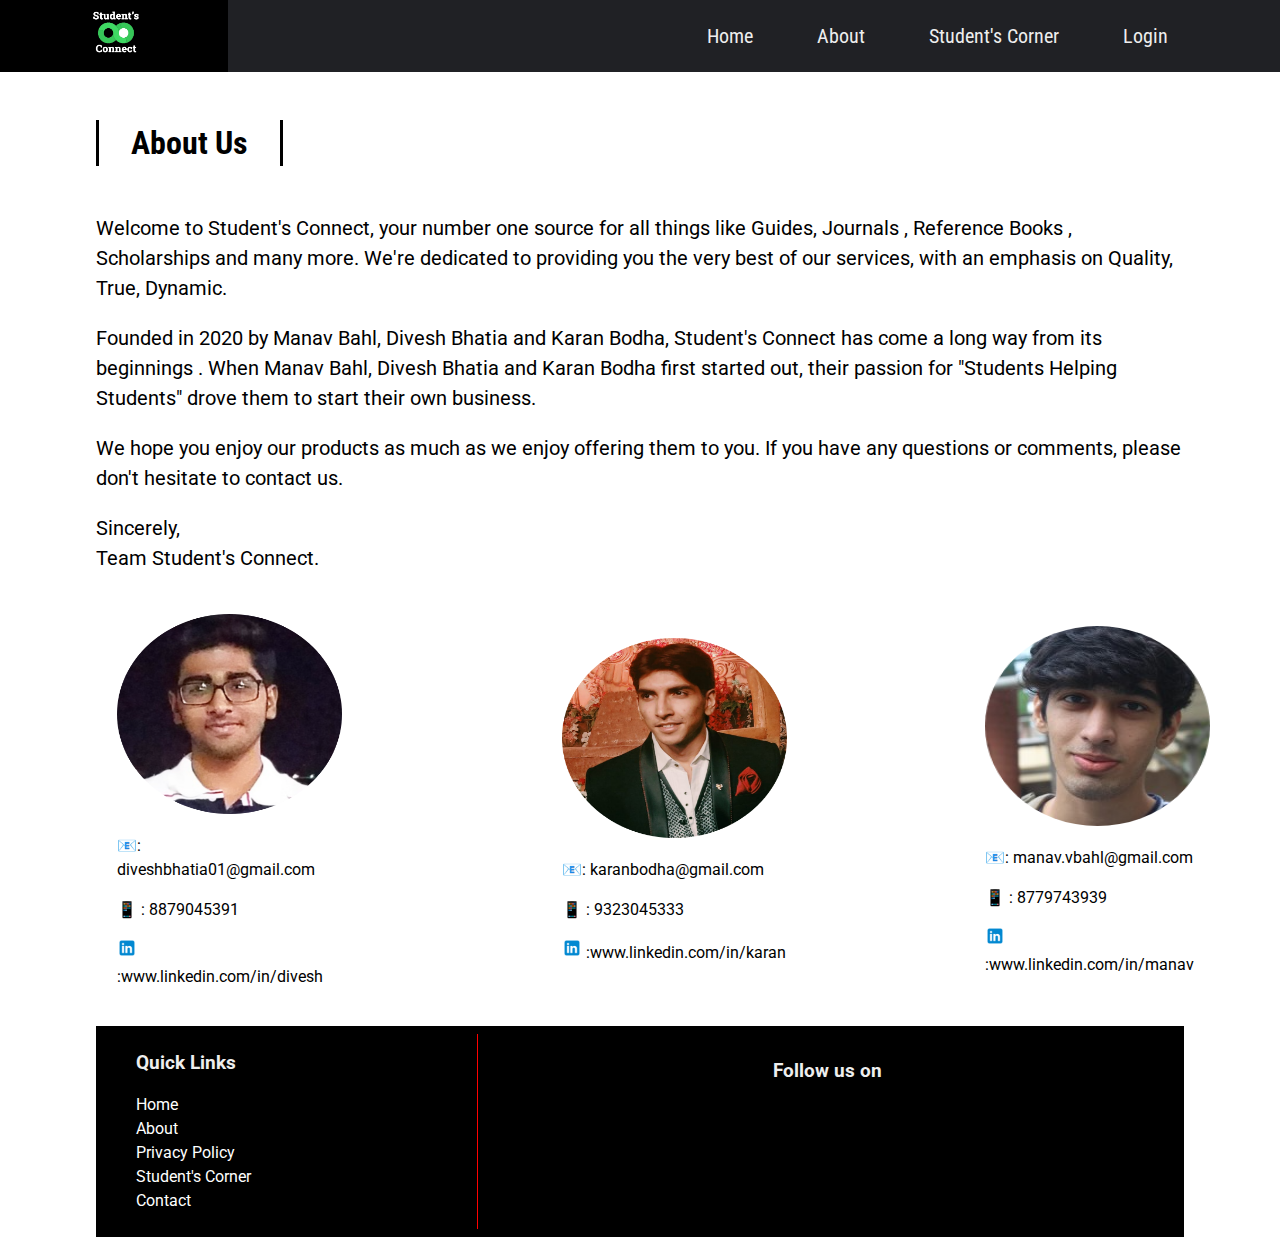
<file: about.html>
<!DOCTYPE html>
<html lang="en">

<head>
    <meta charset="UTF-8">
    <meta name="viewport" content="width=device-width, initial-scale=1.0">
    <meta http-equiv="X-UA-Compatible" content="ie=edge">
    <link rel="stylesheet" href="https://use.fontawesome.com/releases/v5.1.0/css/all.css" integrity="sha384-lKuwvrZot6UHsBSfcMvOkWwlCMgc0TaWr+30HWe3a4ltaBwTZhyTEggF5tJv8tbt"
        crossorigin="anonymous">
    <link href="https://fonts.googleapis.com/css?family=Roboto|Roboto+Condensed|Roboto+Slab" rel="stylesheet">
    <link rel="stylesheet" href="style.css">
    <link rel="icon" href="website_logo.ico">
    <title>About Us</title>
</head>
<body>

<div id="slideout-menu">
    <ul>
        <li>
            <a href="index.html"> Home </a>
        </li>
        <li>
            <a href="about.html"> About </a>
        </li>
        <li>
            <a href="blogindex.html"> Student's Corner </a>
        </li>
        <li>
            <a href="loginpage.html"> Login </a>
        </li>
        <li>
            <input type="text" placeholder="Search here">
        </li>
    </ul>
</div>


<nav>
    <div id="logo-img">
        <a href="index.html">
            <img src="website_logo.png" alt="Student's Connect Logo">
        </a>
    </div>
    <div id="menu-icon">
        <i class="fas fa-bars"></i>
    </div>
    <ul>
        <li>
            <a href="index.html" href="#" > Home </a>
        </li>
        <li>
            <a class="active"> About </a>
        </li>
        <li>
            <a href="blogindex.html"> Student's Corner </a>
        </li>
        <li>
            <a href="loginpage.html"> Login </a>
        </li>
        <li>
            <div id="search-icon">
                <i class="fas fa-search"></i>
            </div>
        </li>
    </ul>
</nav>

<div id="searchbox">
    <input type="text" placeholder="Search Here">
</div>

  <main>

    <h2 class="page-heading">About Us</h2>
    <div id="post-container">
        <div class="card-about">
          <div class="card-description">
              <p class="about-para">Welcome to Student's Connect, your number one source for all things like Guides, Journals , Reference Books , Scholarships and many more. We're dedicated to providing you the very best of our services, with an emphasis on Quality, True, Dynamic.</p>

             <p class="about-para">
                 Founded in 2020 by Manav Bahl, Divesh Bhatia and Karan Bodha, Student's Connect has come a long way from its beginnings . When Manav Bahl, Divesh Bhatia and Karan Bodha first started out, their passion for "Students Helping Students" drove them to start their own business.</p>

              <p class="about-para">
                  We hope you enjoy our products as much as we enjoy offering them to you. If you have any questions or comments, please don't hesitate to contact us.</p>
              
              <p class="about-para">
                  Sincerely,<br>
                  Team Student's Connect.</p>
            

            <table cellspacing="20">
            <tr>
                <td colspan="200px">
                    <img src=circle-cropped.png alt=divesh height="200" width="225">
                    <p>📧: <a href="diveshbhatia01@gmail">diveshbhatia01@gmail.com</a></p>
                    <p> 📱 : 8879045391 </p>
                    <p><img src="icons8-linkedin-240.png" height="20px" width="20px"/> :<a href="www.linkedin.com/in/divesh-bhatia- 85541017b">www.linkedin.com/in/divesh</a></p>
                </td>
                <td></td>
                <td></td>
                <td></td>
                <td></td>
                <td></td>
                <td></td>
                <td></td>
                <td></td>
                <td></td>
                <td>
                    <img src=profilecircle.png alt=karan height="200" width="225">
                    <p>📧: <a href="karanbodha@gmail.com">karanbodha@gmail.com</a> </p>
                    <p> 📱 : 9323045333 </p>
                    <p><img src="icons8-linkedin-240.png" height="20px" width="20px" /> :<a href="www.linkedin.com/in/karan-bodha-81a4821a7">www.linkedin.com/in/karan</a></p>
                </td>
                <td></td>
                <td></td>
                <td></td>
                <td></td>
                <td></td>
                <td></td>
                <td></td>
                <td></td>
                <td><img src=profilecircle3.png alt=manav height="200" width="225">
                    <p>📧: <a href="manav.vbahl@gmail.com">manav.vbahl@gmail.com</a> </p>
                    <p> 📱 : 8779743939 </p>
                    <p><img src="icons8-linkedin-240.png" height="20px" width="20px" /> :<a href="https://www.linkedin.com/in/manav-bahl-414a8a128/">www.linkedin.com/in/manav</a></p>
                </td>
            </tr>
        </table>
            
          </div>
        </div>

    </div>

    <footer>
        <div id="left-footer">
            <h3>Quick Links</h3>
            <p>
                <ul>
                    <li>
                        <a href="index.html">Home</a>
                    </li>
                    <li>
                        <a href="about.html">About</a>
                    </li>
                    <li>
                        <a href="privacypolicy.html">Privacy Policy</a>
                    </li>
                    <li>
                        <a href="blogindex.html">Student's Corner</a>
                    </li>
                    <li>
                        <a href="#">Contact</a>
                    </li>
                </ul>
            
        </div>

        <div id="right-footer">
            <h3>Follow us on</h3>
            <div id="social-media-footer">
                <ul>
                    <li>
                        <a href="#">
                            <i class="fab fa-facebook"></i>
                        </a>
                    </li>
                    <li>
                        <a href="#">
                            <i class="fab fa-youtube"></i>
                        </a>
                    </li>
                </ul>
            </div>
        </div>
    </footer>
  </main>

  <script src="main.js"></script>
</body>

</html>
</file>
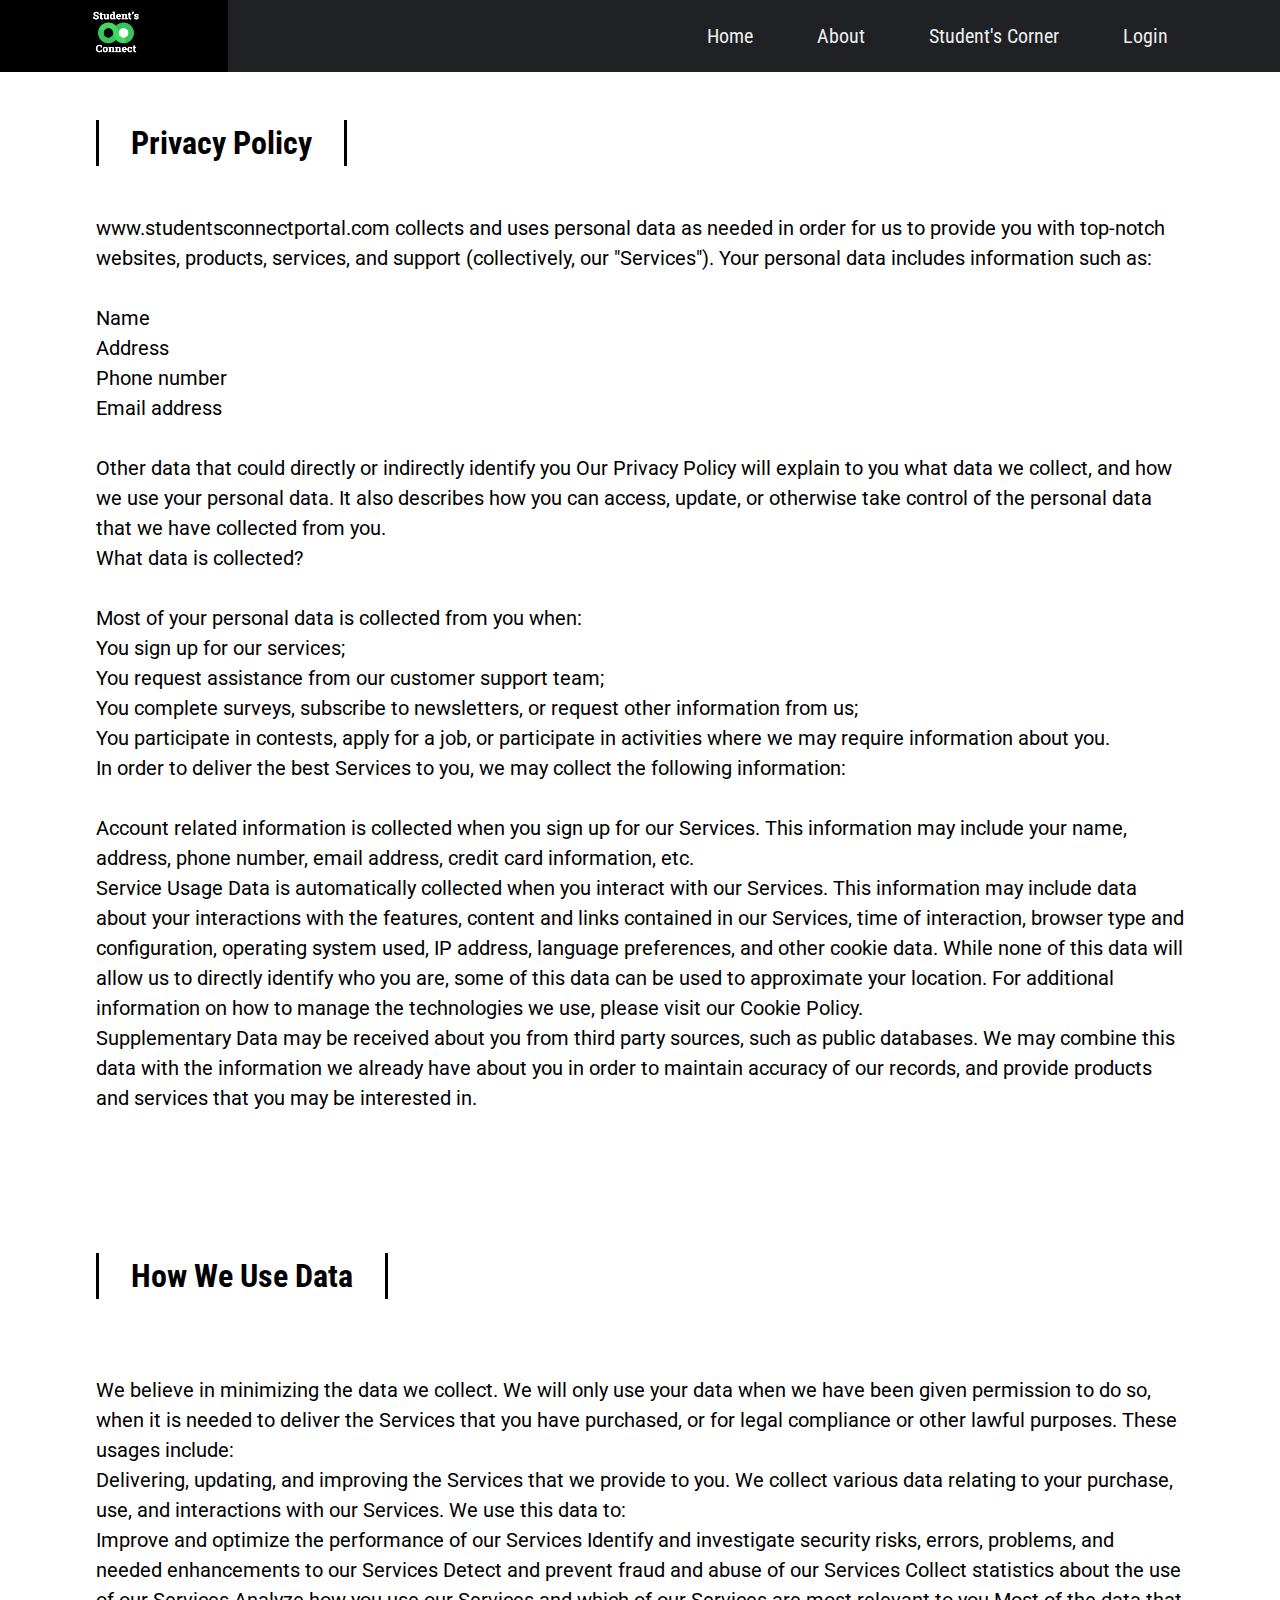
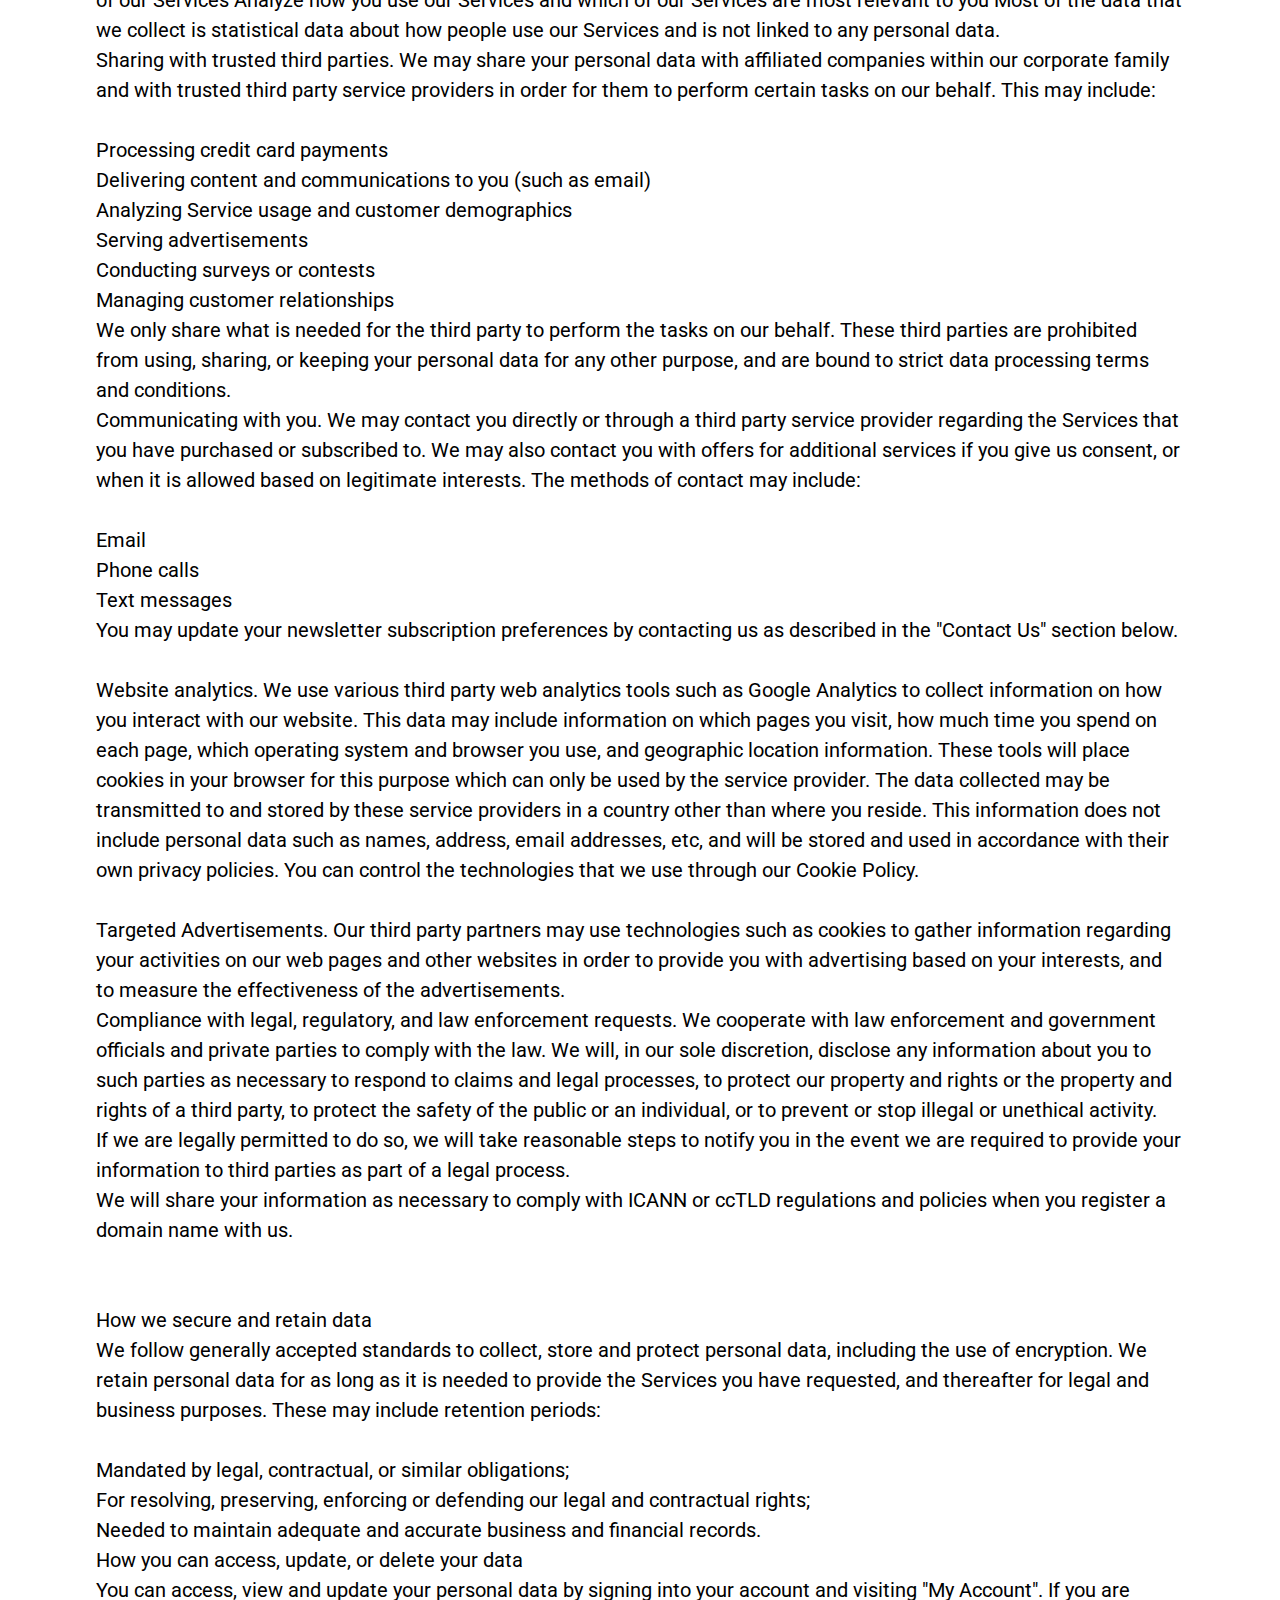
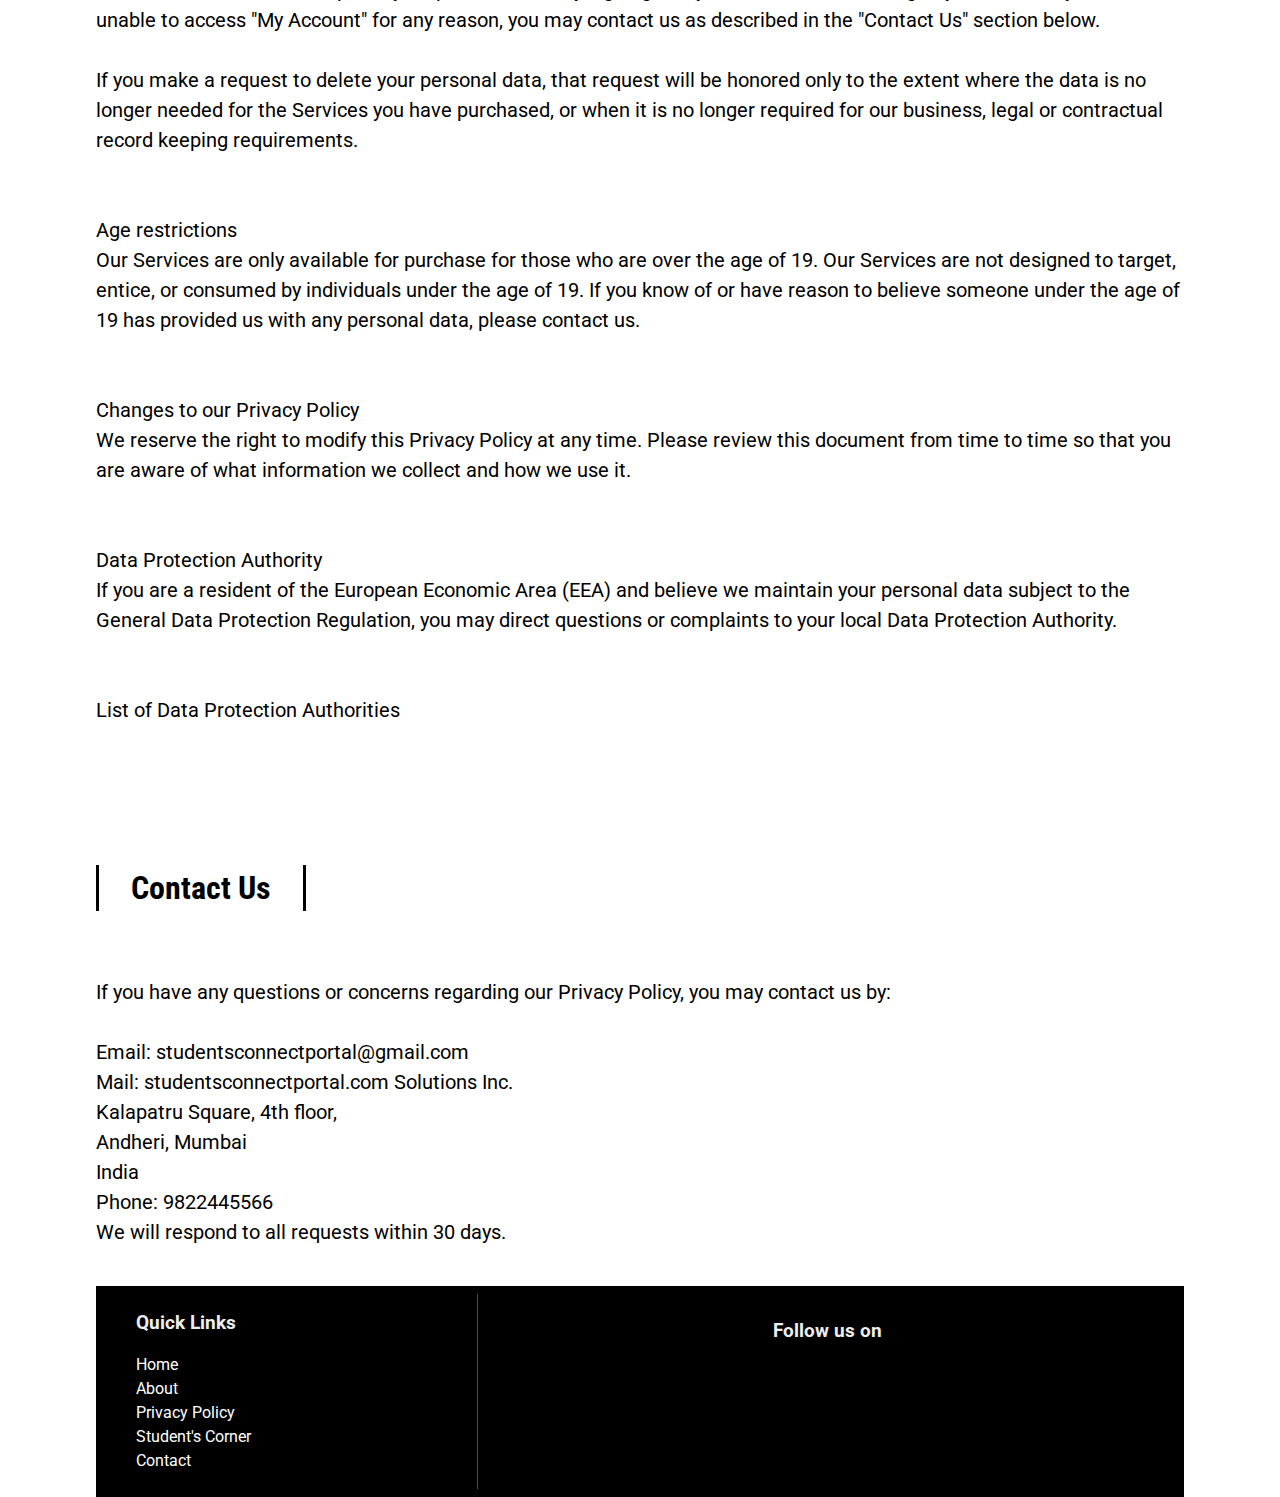
<file: privacypolicy.html>
<!DOCTYPE html>
<html lang="en">

<head>
    <meta charset="UTF-8">
    <meta name="viewport" content="width=device-width, initial-scale=1.0">
    <meta http-equiv="X-UA-Compatible" content="ie=edge">
    <link rel="stylesheet" href="https://use.fontawesome.com/releases/v5.1.0/css/all.css" integrity="sha384-lKuwvrZot6UHsBSfcMvOkWwlCMgc0TaWr+30HWe3a4ltaBwTZhyTEggF5tJv8tbt"
        crossorigin="anonymous">
    <link href="https://fonts.googleapis.com/css?family=Roboto|Roboto+Condensed|Roboto+Slab" rel="stylesheet">
    <link rel="stylesheet" href="style.css">
    <link rel="icon" href="website_logo.ico">
    <title>Privacy Policy</title>
</head>
<body>

<div id="slideout-menu">
    <ul>
        <li>
            <a href="#"> Home </a>
        </li>
        <li>
            <a href="about.html"> About </a>
        </li>
        <li>
            <a href="blogindex.html"> Student's Corner </a>
        </li>
        <li>
            <a href="loginpage.html"> Login </a>
        </li>
        <li>
            <input type="text" placeholder="Search here">
        </li>
    </ul>
</div>


<nav>
    <div id="logo-img">
        <a href="index.html">
            <img src="website_logo.png" alt="Student's Connect Logo">
        </a>
    </div>
    <div id="menu-icon">
        <i class="fas fa-bars"></i>
    </div>
    <ul>
        <li>
            <a href="index.html" href="#" > Home </a>
        </li>
        <li>
            <a href="about.html"> About </a>
        </li>
        <li>
            <a class="active"> Student's Corner </a>
        </li>
        <li>
            <a href="#"> Login </a>
        </li>
        <li>
            <div id="search-icon">
                <i class="fas fa-search"></i>
            </div>
        </li>
    </ul>
</nav>

<div id="searchbox">
    <input type="text" placeholder="Search Here">
</div>

  <main>

    <h2 class="page-heading">Privacy Policy</h2>
    <div id="post-container">
        <div class="card-about">
          <div class="card-description">
              <p class="about-para">www.studentsconnectportal.com collects and uses personal data as needed in order for us to provide you with top-notch websites, products, services, and support (collectively, our "Services"). Your personal data includes information such as:
                <br><br>
                Name
                  <br>
                Address
                  <br>
                Phone number
                  <br>
                Email address
                  <br><br>
                Other data that could directly or indirectly identify you
                Our Privacy Policy will explain to you what data we collect, and how we use your personal data. It also describes how you can access, update, or otherwise take control of the personal data that we have collected from you.
                  <br>

                What data is collected?
                  <br><br>
                Most of your personal data is collected from you when:
                  <br>

                You sign up for our services;
                  <br>
                You request assistance from our customer support team;
                  <br>
                You complete surveys, subscribe to newsletters, or request other information from us;
                  <br>
                You participate in contests, apply for a job, or participate in activities where we may require information about you.
                  <br>
                In order to deliver the best Services to you, we may collect the following information:
                  <br><br>

                Account related information is collected when you sign up for our Services. This information may include your name, address, phone number, email address, credit card information, etc.
                  <br>

                Service Usage Data is automatically collected when you interact with our Services. This information may include data about your interactions with the features, content and links contained in our Services, time of interaction, browser type and configuration, operating system used, IP address, language preferences, and other cookie data. While none of this data will allow us to directly identify who you are, some of this data can be used to approximate your location. For additional information on how to manage the technologies we use, please visit our Cookie Policy.
                  <br>

                Supplementary Data may be received about you from third party sources, such as public databases. We may combine this data with the information we already have about you in order to maintain accuracy of our records, and provide products and services that you may be interested in.
                  <br>
                  </p>
                </div>
              </div>
      
          </div>
                  
                  <div id="post-container">
                    <div class="card-about">
                      <div class="card-description">
                  <h2 class="page-heading">How We Use Data</h2>
                  

                  <p class="about-para">

                  <br>
                We believe in minimizing the data we collect. We will only use your data when we have been given permission to do so, when it is needed to deliver the Services that you have purchased, or for legal compliance or other lawful purposes. These usages include:
                  <br>

                Delivering, updating, and improving the Services that we provide to you. We collect various data relating to your purchase, use, and interactions with our Services. We use this data to:
                  <br>

                Improve and optimize the performance of our Services
                Identify and investigate security risks, errors, problems, and needed enhancements to our Services
                Detect and prevent fraud and abuse of our Services
                Collect statistics about the use of our Services
                Analyze how you use our Services and which of our Services are most relevant to you
                Most of the data that we collect is statistical data about how people use our Services and is not linked to any personal data.
                  <br>

                Sharing with trusted third parties. We may share your personal data with affiliated companies within our corporate family and with trusted third party service providers in order for them to perform certain tasks on our behalf. This may include:
                  <br><br>

                Processing credit card payments<br>
                Delivering content and communications to you (such as email)<br>
                Analyzing Service usage and customer demographics<br>
                Serving advertisements<br>
                Conducting surveys or contests<br>
                Managing customer relationships<br>
                We only share what is needed for the third party to perform the tasks on our behalf. These third parties are prohibited from using, sharing, or keeping your personal data for any other purpose, and are bound to strict data processing terms and conditions.<br>

                Communicating with you. We may contact you directly or through a third party service provider regarding the Services that you have purchased or subscribed to. We may also contact you with offers for additional services if you give us consent, or when it is allowed based on legitimate interests. The methods of contact may include:<br><br>

                Email<br>
                Phone calls<br>
                Text messages<br>
                You may update your newsletter subscription preferences by contacting us as described in the "Contact Us" section below.<br><br>

                Website analytics. We use various third party web analytics tools such as Google Analytics to collect information on how you interact with our website. This data may include information on which pages you visit, how much time you spend on each page, which operating system and browser you use, and geographic location information. These tools will place cookies in your browser for this purpose which can only be used by the service provider. The data collected may be transmitted to and stored by these service providers in a country other than where you reside. This information does not include personal data such as names, address, email addresses, etc, and will be stored and used in accordance with their own privacy policies. You can control the technologies that we use through our Cookie Policy.<br><br>

                Targeted Advertisements. Our third party partners may use technologies such as cookies to gather information regarding your activities on our web pages and other websites in order to provide you with advertising based on your interests, and to measure the effectiveness of the advertisements.<br>

                Compliance with legal, regulatory, and law enforcement requests. We cooperate with law enforcement and government officials and private parties to comply with the law. We will, in our sole discretion, disclose any information about you to such parties as necessary to respond to claims and legal processes, to protect our property and rights or the property and rights of a third party, to protect the safety of the public or an individual, or to prevent or stop illegal or unethical activity.<br>

                If we are legally permitted to do so, we will take reasonable steps to notify you in the event we are required to provide your information to third parties as part of a legal process.<br>

                We will share your information as necessary to comply with ICANN or ccTLD regulations and policies when you register a domain name with us.<br><br><br>

                How we secure and retain data<br>
                We follow generally accepted standards to collect, store and protect personal data, including the use of encryption. We retain personal data for as long as it is needed to provide the Services you have requested, and thereafter for legal and business purposes. These may include retention periods:<br><br>

                Mandated by legal, contractual, or similar obligations;<br>
                For resolving, preserving, enforcing or defending our legal and contractual rights;<br>
                Needed to maintain adequate and accurate business and financial records.<br>
                How you can access, update, or delete your data<br>
                You can access, view and update your personal data by signing into your account and visiting "My Account". If you are unable to access "My Account" for any reason, you may contact us as described in the "Contact Us" section below.<br><br>

                If you make a request to delete your personal data, that request will be honored only to the extent where the data is no longer needed for the Services you have purchased, or when it is no longer required for our business, legal or contractual record keeping requirements.<br><br><br>

                Age restrictions<br>
                Our Services are only available for purchase for those who are over the age of 19. Our Services are not designed to target, entice, or consumed by individuals under the age of 19. If you know of or have reason to believe someone under the age of 19 has provided us with any personal data, please contact us.<br><br><br>

                Changes to our Privacy Policy<br>
                  We reserve the right to modify this Privacy Policy at any time. Please review this document from time to time so that you are aware of what information we collect and how we use it.<br><br><br>

                Data Protection Authority<br>
                If you are a resident of the European Economic Area (EEA) and believe we maintain your personal data subject to the General Data Protection Regulation, you may direct questions or complaints to your local Data Protection Authority.<br><br><br>

                List of Data Protection Authorities<br>
                  </p>
                </div>
              </div>
      
          </div>

                <div id="post-container">
                  <div class="card-about">
                    <div class="card-description">
                      <h2 class="page-heading">Contact Us</h2>
                
                <br><br>
                <p class="about-para">
                If you have any questions or concerns regarding our Privacy Policy, you may contact us by:<br><br>

                Email: studentsconnectportal@gmail.com<br>
                Mail: studentsconnectportal.com Solutions Inc.<br>
                Kalapatru Square, 4th floor,<br>
                Andheri, Mumbai<br>
                India<br>
                Phone: 9822445566<br>
                We will respond to all requests within 30 days.</p> <br>

             
          </div>
        </div>

    </div>

    <footer>
        <div id="left-footer">
            <h3>Quick Links</h3>
            <p>
                <ul>
                    <li>
                        <a href="index.html">Home</a>
                    </li>
                    <li>
                        <a href="about.html">About</a>
                    </li>
                    <li>
                        <a href="privacypolicy.html">Privacy Policy</a>
                    </li>
                    <li>
                        <a href="blogindex.html">Student's Corner</a>
                    </li>
                    <li>
                        <a href="#">Contact</a>
                    </li>
                </ul>
            
        </div>

        <div id="right-footer">
            <h3>Follow us on</h3>
            <div id="social-media-footer">
                <ul>
                    <li>
                        <a href="#">
                            <i class="fab fa-facebook"></i>
                        </a>
                    </li>
                    <li>
                        <a href="#">
                            <i class="fab fa-youtube"></i>
                        </a>
                    </li>
                </ul>
            </div>
        </div>
    </footer>
  </main>

  <script src="main.js"></script>
</body>

</html>
</file>
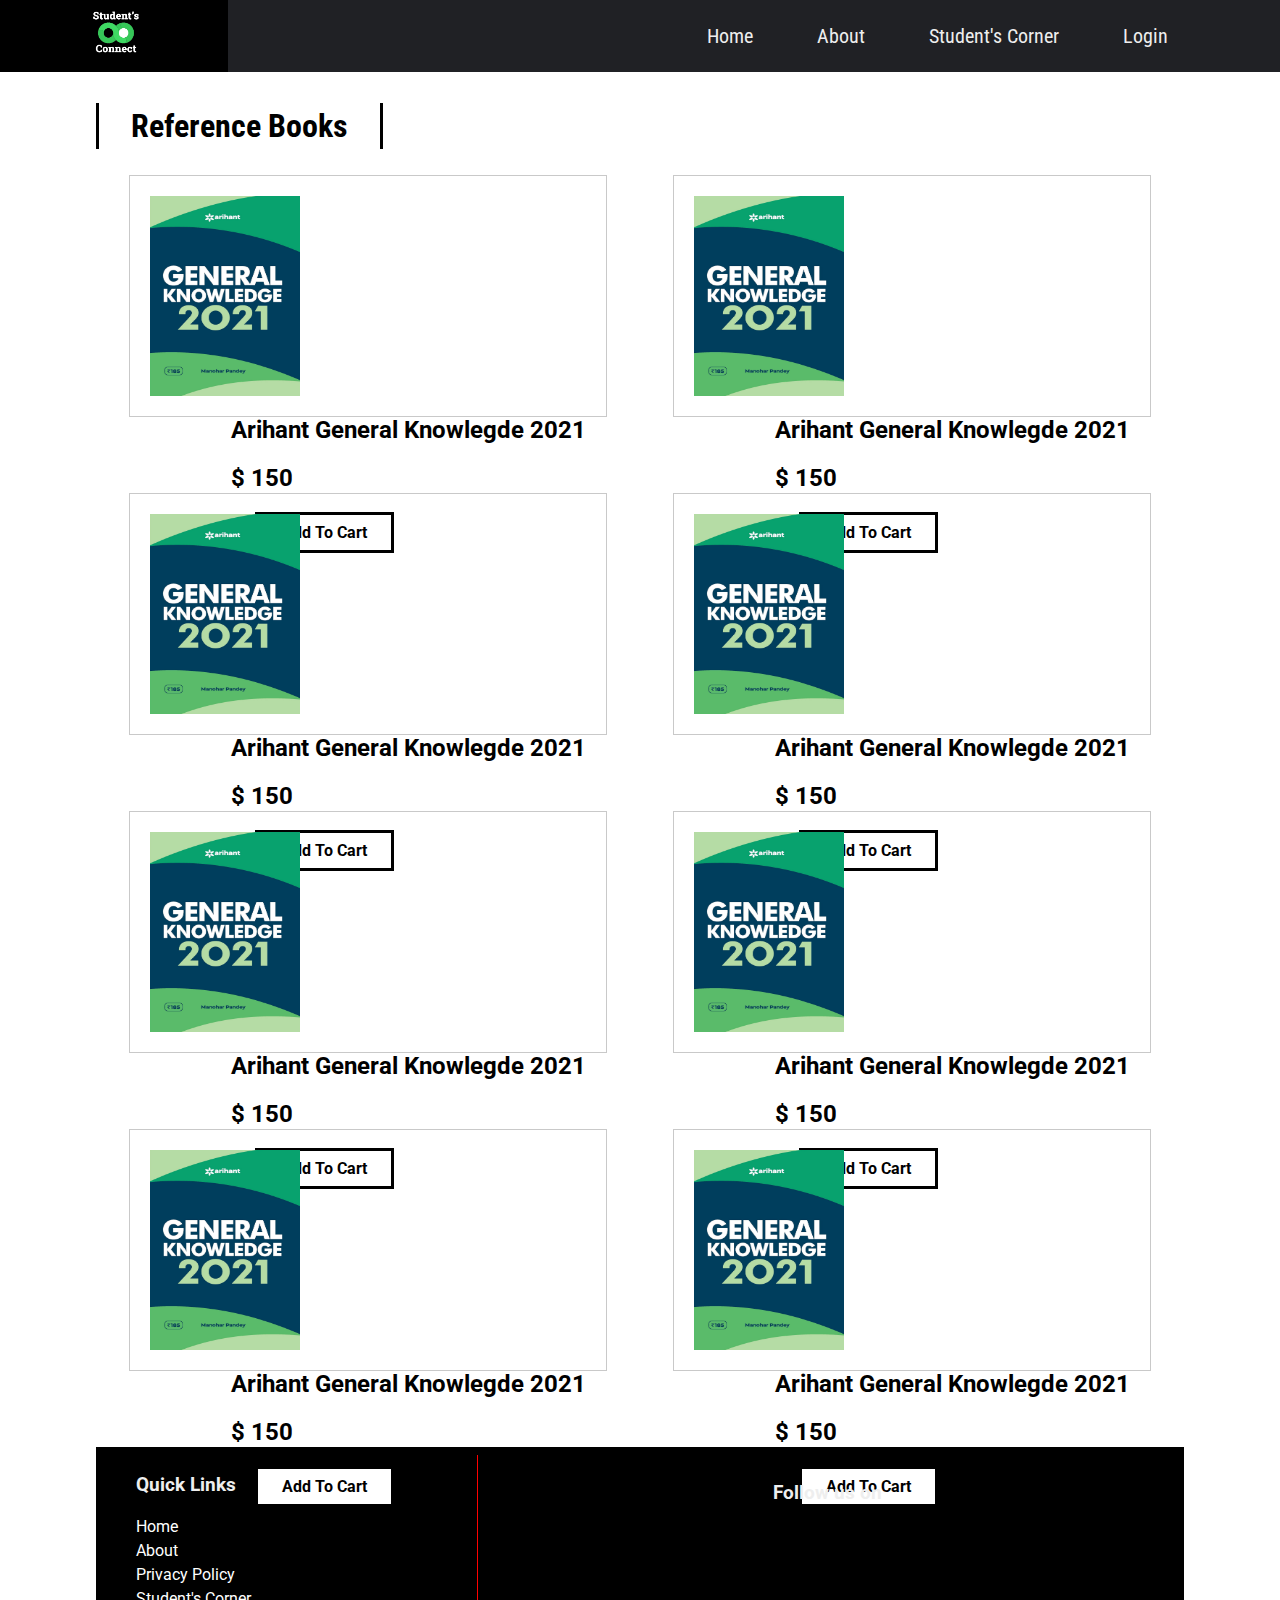
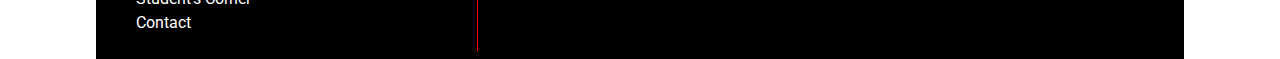
<file: referenceBooks.html>
<!DOCTYPE html>
<html lang="en">

<head>
    <meta charset="UTF-8">
    <meta name="viewport" content="width=device-width, initial-scale=1.0">
    <meta http-equiv="X-UA-Compatible" content="ie=edge">
    <link rel="stylesheet" href="https://use.fontawesome.com/releases/v5.1.0/css/all.css" integrity="sha384-lKuwvrZot6UHsBSfcMvOkWwlCMgc0TaWr+30HWe3a4ltaBwTZhyTEggF5tJv8tbt"
        crossorigin="anonymous">
    <link href="https://fonts.googleapis.com/css?family=Roboto|Roboto+Condensed|Roboto+Slab" rel="stylesheet">
    <link rel="stylesheet" href="style.css">
    <link rel="icon" href="website_logo.ico">
    <title>GROUP PROJECT</title>
</head>
<body>

<div id="slideout-menu">
    <ul>
        <li>
            <a href="#"> Home </a>
        </li>
        <li>
            <a href="about.html"> About </a>
        </li>
        <li>
            <a href="blogindex.html"> Student's Corner </a>
        </li>
        <li>
            <a href="loginpage.html"> Login </a>
        </li>
        <li>
            <input type="text" placeholder="Search here">
        </li>
    </ul>
</div>


<nav>
    <div id="logo-img">
        <a href="index.html">
            <img src="website_logo.png" alt="Student's Connect Logo">
        </a>
    </div>
    <div id="menu-icon">
        <i class="fas fa-bars"></i>
    </div>
    <ul>
        <li>
            <a href="index.html" href="#" > Home </a>
        </li>
        <li>
            <a href="about.html"> About </a>
        </li>
        <li>
            <a class="active"> Student's Corner </a>
        </li>
        <li>
            <a href="loginpage.html"> Login </a>
        </li>
        <li>
            <div id="search-icon">
                <i class="fas fa-search"></i>
            </div>
        </li>
    </ul>
</nav>

<div id="searchbox">
    <input type="text" placeholder="Search Here">
</div>


<main>
    <br>
    <br>
    <br>
    <br>
    
    <a href="referenceBooks.html">
        <h2 class="section-heading">Reference Books</h2>
    </a>

    <section>
        <div class="product-card">
            <img src="RB1.jpg" alt="Books">
            <div class="product-info">
                <h2 class="product-name">Arihant General Knowlegde 2021</h2>
                <h2 class="product-price">$ 150</h2>
                <a href="#" class="cart-button">Add To Cart</a>
            </div>
        </div>
        <div class="product-card">
            <img src="RB1.jpg" alt="Books">
            <div class="product-info">
                <h2 class="product-name">Arihant General Knowlegde 2021</h2>
                <h2 class="product-price">$ 150</h2>
                <a href="#" class="cart-button">Add To Cart</a>
            </div>
        </div>

    </section>

    <br><br><br><br>

    <section>
        <div class="product-card">
            <img src="RB1.jpg" alt="Books">
            <div class="product-info">
                <h2 class="product-name">Arihant General Knowlegde 2021</h2>
                <h2 class="product-price">$ 150</h2>
                <a href="#" class="cart-button">Add To Cart</a>
            </div>
        </div>
        <div class="product-card">
            <img src="RB1.jpg" alt="Books">
            <div class="product-info">
                <h2 class="product-name">Arihant General Knowlegde 2021</h2>
                <h2 class="product-price">$ 150</h2>
                <a href="#" class="cart-button">Add To Cart</a>
            </div>
        </div>

    </section>

    <br><br><br><br>

    <section>
        <div class="product-card">
            <img src="RB1.jpg" alt="Books">
            <div class="product-info">
                <h2 class="product-name">Arihant General Knowlegde 2021</h2>
                <h2 class="product-price">$ 150</h2>
                <a href="#" class="cart-button">Add To Cart</a>
            </div>
        </div>
        <div class="product-card">
            <img src="RB1.jpg" alt="Books">
            <div class="product-info">
                <h2 class="product-name">Arihant General Knowlegde 2021</h2>
                <h2 class="product-price">$ 150</h2>
                <a href="#" class="cart-button">Add To Cart</a>
            </div>
        </div>

    </section>

    <br><br><br><br>

    <section>
        <div class="product-card">
            <img src="RB1.jpg" alt="Books">
            <div class="product-info">
                <h2 class="product-name">Arihant General Knowlegde 2021</h2>
                <h2 class="product-price">$ 150</h2>
                <a href="#" class="cart-button">Add To Cart</a>
            </div>
        </div>
        <div class="product-card">
            <img src="RB1.jpg" alt="Books">
            <div class="product-info">
                <h2 class="product-name">Arihant General Knowlegde 2021</h2>
                <h2 class="product-price">$ 150</h2>
                <a href="#" class="cart-button">Add To Cart</a>
            </div>
        </div>

    </section>

    <br><br><br><br>
    
    
    <footer>
        <div id="left-footer">
            <h3>Quick Links</h3>
            <p>
                <ul>
                    <li>
                        <a href="index.html">Home</a>
                    </li>
                    <li>
                        <a href="about.html">About</a>
                    </li>
                    <li>
                        <a href="privacypolicy.html">Privacy Policy</a>
                    </li>
                    <li>
                        <a href="blogindex.html">Student's Corner</a>
                    </li>
                    <li>
                        <a href="#">Contact</a>
                    </li>
                </ul>
            
        </div>

        <div id="right-footer">
            <h3>Follow us on</h3>
            <div id="social-media-footer">
                <ul>
                    <li>
                        <a href="#">
                            <i class="fab fa-facebook"></i>
                        </a>
                    </li>
                    <li>
                        <a href="#">
                            <i class="fab fa-youtube"></i>
                        </a>
                    </li>
                </ul>
            </div>
        </div>
    </footer>

</main>
<script src="main.js"></script>
</body>
</html>
</file>
<file: style.css>
body {
  font-family: "Roboto", sans-serif;
  margin: 0;
}

h1 {
  padding: 8px;
  background: rgba(255, 0, 0, 0.8);
  border-radius: 8px;
  margin: 0;
  font-size: 64px;
  font-family: "Roboto Slab", serif;
}

p {
  line-height: 1.5;
}

main {
  margin: 0 auto;
}

a {
  text-decoration: none;
  color: black;
}

a:hover {
  text-decoration: underline;
}

/* Inputs */

input,
textarea {
  height: 32px;
  padding: 0 16px;
  font-family: "Roboto Condensed", sans-serif;
  font-size: 20px;
  border: none;
  box-shadow: inset 8px 3px 18px -4px rgba(0, 0, 0, 0.4);
}

input:focus,
textarea:focus {
  outline: none;
}

/* Banner */

#banner{
    height: 100vh;
    display: flex;
    align-items: center;
    justify-content: center;
    flex-direction: column;
    background: rgba(0, 0, 0, 0.2) url("web_cover.jpg");
    background-size: cover;
    background-attachment: fixed;
    background-position: center;
    background-blend-mode: overlay;
    color: white;
  }
  
  #banner h3 {
    background: black;
    border-radius: 8px;
    padding: 0 24px;
    font-size: 24px;
  }
  
  #banner-books{
    height: 100vh;
    display: flex;
    align-items: center;
    justify-content: center;
    flex-direction: column;
    background: rgba(0, 0, 0, 0.2) url("pexels-ivo-rainha-1290141.jpg");
    background-size: cover;
    background-attachment: fixed;
    background-position: center;
    background-blend-mode: overlay;
    color: white;
  }
  /* Search Box */
  
  #searchbox {
    position: fixed;
    right: 0;
    top: 24px;
    width: 500px;
    pointer-events: none;
    z-index: 50;
    transition: 0.4s;
  }
  
  #searchbox input {
    height: 48px;
    width: 100%;
  }
  
  /* Navigation */
  
  nav {
    height: 72px;
    background: #202125;
    width: 100%;
    margin: 0;
    position: fixed;
    font-family: "Roboto Condensed", sans-serif;
    font-size: 20px;
    display: flex;
    justify-content: space-between;
    padding: 0 16px 0 0;
    box-sizing: border-box;
    z-index: 100;
  }
  
  nav a {
    padding: 0 32px;
    color: #eee;
    transition: 0.4s;
  }
  
  nav ul a:hover {
    text-decoration: none;
    color: red;
    padding: 10px 10px;
    background: transparent;
    border: 3px solid red;
    border-top-width: 0;
    border-bottom-width: 0;
    transform: scaleX(.5);
    
  }
  nav ul {
    display: flex;
    list-style: none;
    justify-content: space-around;
    align-items: center;
    height: 100%;
    margin: 0;
  }
/* 
  .active {
    color: #f783ae;
  }
   */
  #logo-img {
    display: flex;
    height: 100%;
    background: #202125;
    padding: 0 32px;
    align-items: center;
    color: white;
    transition: 0.4s;
  }
  
  #logo-img img {
    height: 100px;
  }
  
  #logo-img:hover {
    background: black;
  }

  #menu-icon {
    height: 100%;
    font-size: 28px;
    padding: 0 4px;
    color: #eee;
    display: none;
    align-items: center;
  }
  
  /* Search Icon */
  
  #search-icon {
    color: white;
    padding: 0 32px;
    cursor: pointer;
    transition: 0.4s;
  }
  
  #search-icon:hover {
    color: red;
  }

/* Slideout Menu */

#slideout-menu {
    display: none;
    background: #2d3436;
    z-index: 100;
    position: fixed;
    transition: 0.4s;
    margin-top: 72px;
    width: 100%;
    text-align: center;
    opacity: none;
    pointer-events: none;
  }
  
  #slideout-menu ul {
    list-style: none;
    padding: 0 32px;
  }
  
  #slideout-menu ul li {
    padding: 8px;
  }
  
  #slideout-menu a {
    font-family: "Roboto Condensed", sans-serif;
    font-size: 20px;
    color: white;
  }
  
  #slideout-menu input {
    width: 85%;
    padding: 8px;
    font-family: "Roboto Condensed", sans-serif;
    font-size: 20px;
    text-align: center;
  }
  
  /* Sections */
  
  section {
    display: flex;
    justify-content: space-around;
    flex-wrap: wrap;
  }
  
  .section-heading {
    font-size: 32px;
    font-family: "Roboto Condensed", sans-serif;
    border-left: 3px solid black;
    border-right: 3px solid black;
    transition: all 0.4s;
    display: inline-block;
    padding: 4px 32px;
  }
  
  .section-heading:hover {
    padding: 4px 48px;
    background: red;
  }
  
  /* Card */

.card-image {
    transition: 0.4s;
    
  }
  
  .card-image:hover {
    box-shadow: 0 10px 6px -6px #777;
  }
  
  .card .card-description {
    padding: 0 20px 0 8px;
  }
  
  .card-meta-blogpost{
    color:#333;
    font-size:14px;
    padding: 16px;
    font-family:'Roboto Slab', serif;
  }
  
  .card-meta-blogpost a{
    color:#333;
  }
  .card-books{
    position: absolute;
    box-sizing: border-box;
    margin-left: 150px;
    margin-top: 100px;
    margin-bottom: 50px;
    width: 1000px;
    height: 250px;
    justify-content: center;
  }
  .card-books img{
    width: 1000px;
    height: 250px;
    filter: blur(2px);
    box-sizing: content-box;
  }
  .card-books h2{
    position: absolute;
    top: 50%;
    bottom: 50%;
    padding-left: 1000px;
    padding-bottom: 80px;
    transform: translate(-50%, -50%);
    justify-content: center;
  }
  .card-books h2 span{
    font-size: 50px;
    color: white;
    white-space: nowrap;
    background: rgba(0, 0, 0, 0.7);
  }
  .card-books img:hover{
    box-shadow: 6px 10px 6px -6px #202125;
    cursor: pointer;
  }

  .product-card{
    display: inline;
    border: 1px solid #c9c9c9;
    padding: 20px;
    width: 40%;
    height: 200px;
  }

  .product-card img{
    width: 150px;
    height: 200px;
    display: inline;
    float: left;
  }
  
  .product-info{
    display: inline;
    float: right;
  }
  .cart-button {
    padding: 8px 24px;
    border: 3px solid black;
    transition: 0.4s;
    display: inline-block;
    margin-bottom: 24px;
    margin-left: 24px;
    font-weight: bold;
    cursor: pointer;
    background: white;
  }
  .cart-button:hover{
    background: red;
    text-decoration: none;
    padding: 8px 64px 8px 24px;
    color: white;
  }
  /* Button Read more */
  
  .btn-readmore {
    padding: 8px 24px;
    border: 3px solid black;
    transition: 0.4s;
    display: inline-block;
    margin-bottom: 24px;
    margin-left: 24px;
    font-weight: bold;
    cursor: pointer;
    background: white;
  }
  
  .btn-readmore:hover {
    background: red;
    text-decoration: none;
    padding: 8px 64px 8px 24px;
    color: white;
  }

  /* Footer */

footer {
    background: black;
    padding: 8px;
    color: #eee;
    display: flex;
  }
  
  footer a {
    color: white;
  }
  footer #left-footer a:hover{
    text-decoration: none;
    color: red;
    padding: 1px 10px;
    background: transparent;
    border: 3px solid red;
    border-top-width: 0;
    border-bottom-width: 0;
    transform: scaleX(.5);
  }
  
  footer #left-footer {
    flex: 1;
    border-right: 1px solid red;
    padding-left: 32px;
  }
  
  footer #left-footer ul {
    padding: 0;
    list-style: none;
    line-height: 1.5;
  }
  
  footer #right-footer {
    flex: 2;
    padding: 8px;
    text-align: center;
  }
  
  footer #social-media-footer a .fa-facebook,
  footer #social-media-footer a .fa-youtube,
  footer #social-media-footer a .fa-github {
    color: white;
    transition: 0.4s;
  }
  
  footer #social-media-footer ul {
    display: flex;
    list-style: none;
    justify-content: center;
    padding: 0;
  }
  
  footer #social-media-footer ul li {
    font-size: 48px;
    padding: 16px;
    transition: 0.4s;
  }
  
  footer #social-media-footer ul li:hover a .fa-youtube {
    color: red;
  }
  
  footer #social-media-footer ul li:hover a .fa-facebook {
    color: #3b5998;
  }
  
  footer #social-media-footer ul li:hover a .fa-github {
    color: #bbb;
  }
  
  /* Blog List page */
  
  .page-heading{
    font-size:32px;
    font-family:'Roboto Condensed', sans-serif;
    border-left:3px solid black;
    border-right:3px solid black;
    transition: all 0.4s;
    display:inline-block;
    padding:4px 32px;
    margin-top: 120px;
  }
  
  .page-heading:hover{
    padding:4px 48px;
    background:red;
  }
  
  .card-meta{
    color:#333;
    font-size: 14px;
    padding-left:8px;
    font-family:'Roboto Slab', serif;
  }
  
  .card-meta a{
    color:#333;
  }

  .about-para{
      font-size: 20px;
    
  }
  
  /* Pagination */
  
  .pagination{
    padding:8px;
    text-align:center;
    font-weight:bold;
  }
  
  .pagination a{
    border-top: 3px solid white;
    display: inline-block;
    padding:8px 16px;
    transition:0.4s;
  }
  
  .pagination a:hover{
    text-decoration: none;
    border-top:3px solid black;
  }
  
  /* Single Blogpost */
  
  #post-container{
    display: flex;
    width: 100;
  }
  
  #blogpost{
    display: flex;
    flex-direction:column;
    width:100%;
    border-left:1px solid #999;
  }
  
  #blogpost .card{
    width:100%;
  }
  
  #blogpost .card-image:hover{
    box-shadow: none;
  }
  
  /* Sidebar */
  
  #sidebar{
    background:#333;
    flex:1;
    padding: 8px 16px;
    color:white;
    box-shadow: inset 27px 0 51px -18px rgba(0,0,0,0.75);
  }
  .sidebar-card-image {
    transition: 0.4s;
  }
  
  .sidebar-card-image:hover {
    box-shadow: 0 10px 6px -6px #777;
  }
  
  /* Comments section */
  
  #comments-section{
    border-top: 2px solid #eee;
    padding:8px;
  }
  
  
  /* Media Queries */
  
  @media (max-width: 900px) {
    nav ul {
      display: none;
    }
  
    #menu-icon {
      display: flex;
    }
  
    #slideout-menu {
      display: block;
    }
  
    #searchbox {
      display: none;
    }
  
    #blogpost{
      width:100%;
      border-left:0;
    }
  
    #sidebar{
      display: none;
    }
  }
  
  @media (max-width: 719px) {
    main {
      width: 95%;
    }
  
    section {
      flex-direction: column;
    }
  
    .card,
    .card .card-image img {
      width: 100%;
    }
  
    footer {
      flex-direction: column;
      text-align: center;
    }
  
    footer #left-footer {
      flex: 1;
      border-right: 0;
      padding-left: 0;
    }
  
    footer #right-footer {
      background: #eee;
      color: black;
    }
  
    footer #right-footer a {
      color: black;
    }
  
    footer #social-media-footer a .fa-facebook,
    footer #social-media-footer a .fa-youtube,
    footer #social-media-footer a .fa-github {
      color: black;
      transition: 0.4s;
    }
  }
  
  @media (max-width: 600px) {
    main {
      width: 100%;
    }
  
    h1 {
      font-size: 48px;
    }
  
    #banner h3 {
      font-size: 20px;
    }
  
    .card {
      text-align: center;
    }
  
    #logo-img {
      padding: 0;
    }
  }
  
  @media (min-width: 720px) {
    main {
      width: 95%;
    }
    .card {
      width: 45%;
    }
    .card .card-image img {
      width: 100%;
    }
    .card-about{
      width: 100%;      
      }
  }
  
  @media (min-width: 1200px) {
    main {
      width: 85%;
    }
  }
</file>
